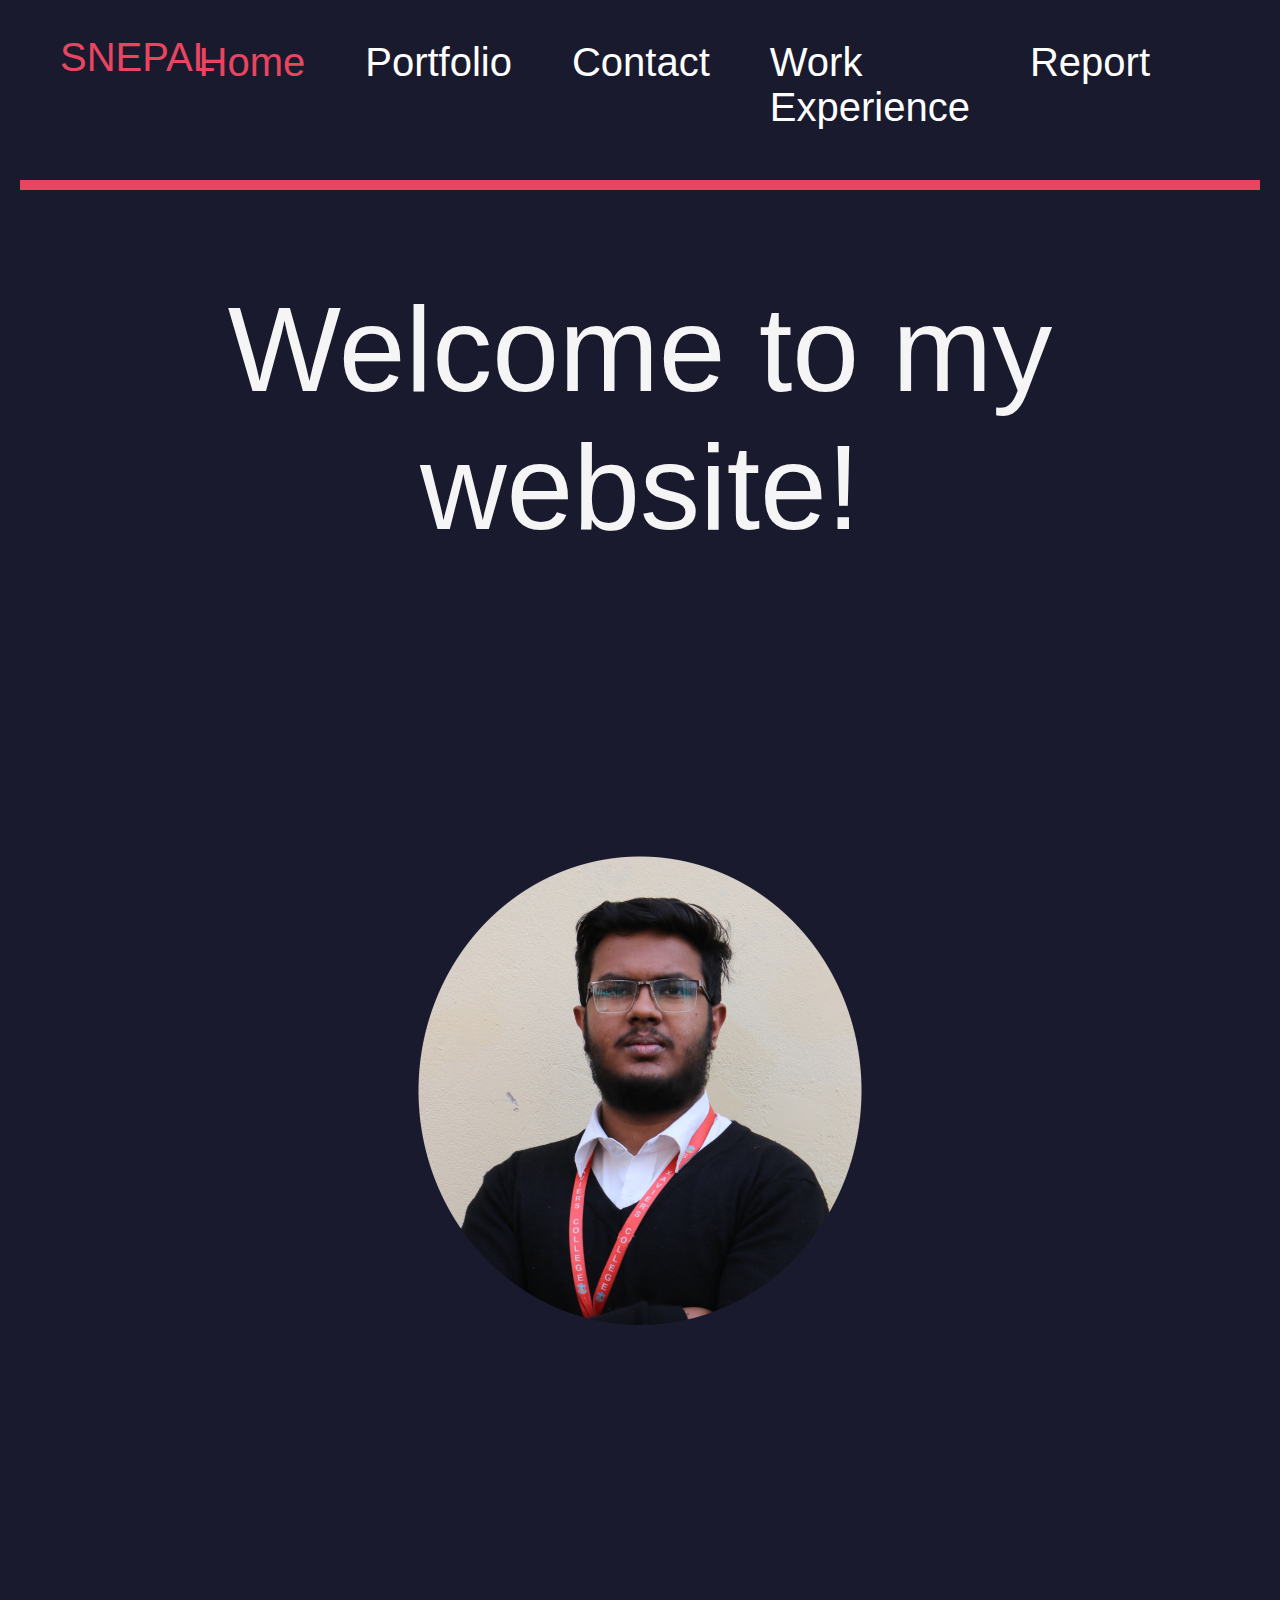
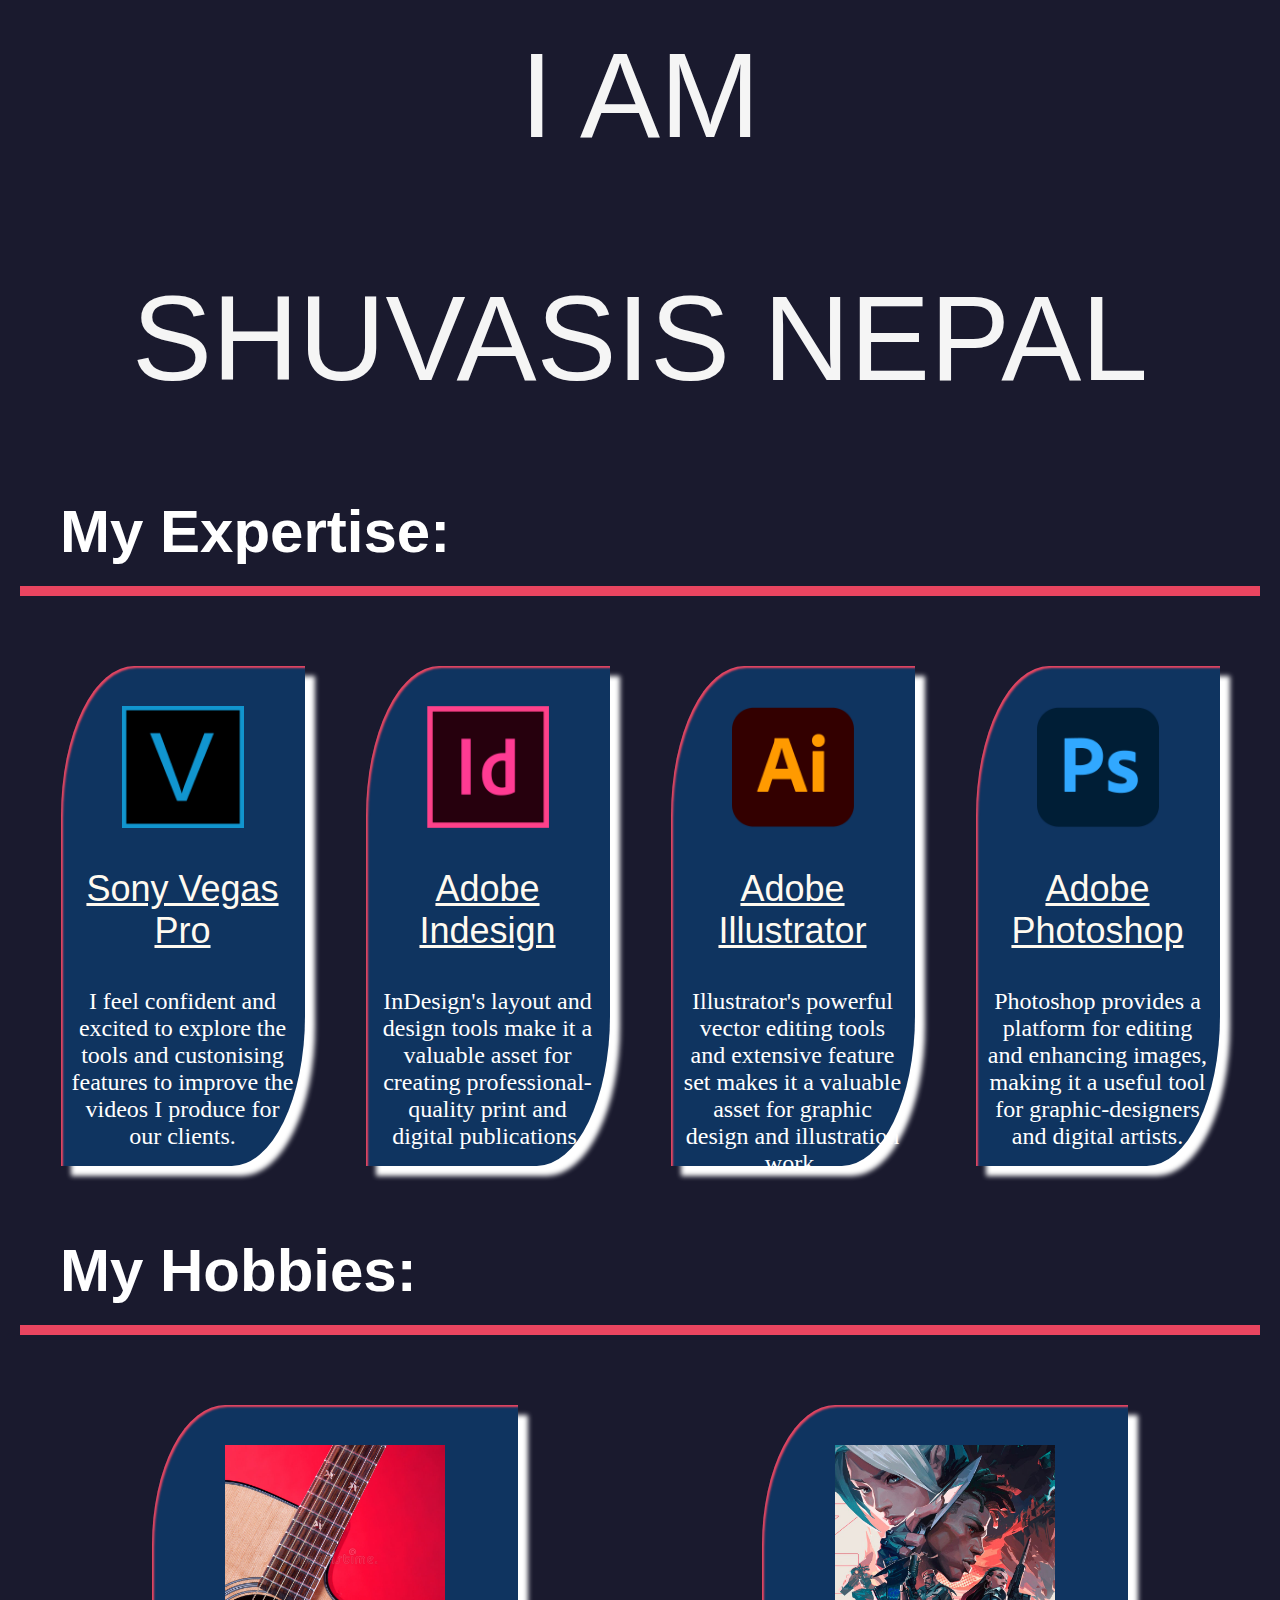
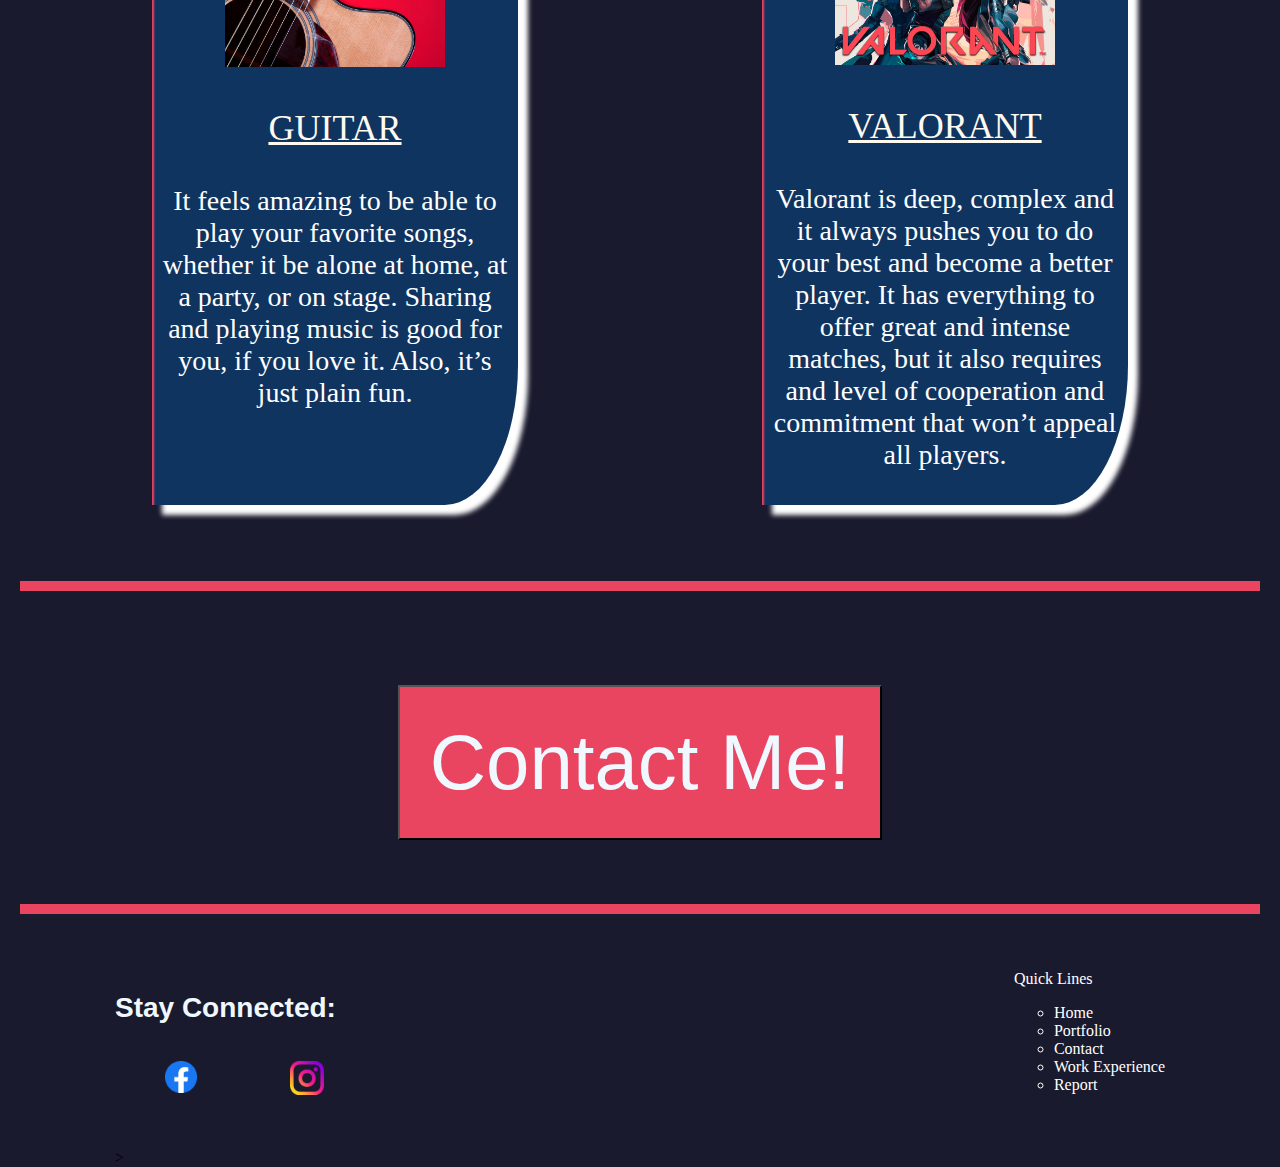
<file: index.html>
<!DOCTYPE html>
<html lang="en">
<head>
    <meta name="viewport" content="width=device-width, initial-scale=1.0">
    <title>Home</title>
    <link rel="stylesheet" href="./css/style.css">
</head>
<body>
    <div class="nav-bar">
        <a href="index.html" class="weblogo">SNEPAL</a>
        <nav>
            <ul class="nav-menu">
                <li class="nav-menu-item active"><a href="index.html">Home</a></li>
                <li class="nav-menu-item"><a href="portfolio.html">Portfolio</a></li>
                <li class="nav-menu-item"><a href="contact.html">Contact</a></li>
                <li class="nav-menu-item"><a href="workexperience.html">Work Experience</a></li>
                <li class="nav-menu-item"><a href="sitereport.html">Report</a></li>
            </ul>
                <!-- for the hamburger icon -->
                <div class="hamburger">
                    <span class="lines"></span>
                    <span class="lines"></span>
                    <span class="lines"></span>
                </div>
        </nav>
    </div>
    <hr class="pageline">
    <p class="introhead">Welcome to my website!</p>
    <div class="intro">
        <img class="shuvasisphoto" src="./img/Shuvasis.png" alt="Shuvasis Photo">
    </div>   
    <div>
        <p class="introhead">I AM</p>
        <p class="introhead">SHUVASIS NEPAL</p>
    </div>
    <div>
        <h1 class="pagehead">My Expertise:</h1>
        <hr class="pageline">
    </div>
    <div class="expertise">
        <div class="expertisebox">
            <img class="vegaslogo" src="./img/sony-vegas-logo-icon.png" alt="Vegas Logo">
            <br>
            <p class="expertisehead">Sony Vegas Pro</p>
            <p class="expertisetext">I feel confident and excited to explore the tools and custonising features to improve the videos I produce for our clients.</p>
        </div>
        <div class="expertisebox">
            <img class="vegaslogo" src="./img/4373068_adobe_indesign_logo_logos_icon.png" alt="Indesign Logo">
            <br>
            <p class="expertisehead">Adobe Indesign</p>
            <p class="expertisetext">InDesign's layout and design tools make it a valuable asset for creating professional-quality print and digital publications.</p>
        </div>
        <div class="expertisebox">
            <img class="vegaslogo" src="./img/adobe-illustrator-icon.png" alt="Illustrator Logo">
            <br>
            <p class="expertisehead">Adobe Illustrator</p>
            <p class="expertisetext">Illustrator's powerful vector editing tools and extensive feature set makes it a valuable asset for graphic design and illustration work.</p>
        </div>
        <div class="expertisebox">
            <img class="vegaslogo" src="./img/adobe-photoshop-icon.png" alt="Photoshop Logo">
            <br>
            <p class="expertisehead">Adobe Photoshop</p>
            <p class="expertisetext">Photoshop provides a platform for editing and enhancing images, making it a useful tool for graphic-designers and digital artists.</p>
        </div>
    </div>

    <div>
        <h1 class="pagehead">My Hobbies:</h1>
        <hr class="pageline">
    </div>
    <div class="hobbies">
        <div class="hobbiesbox">
            <img class="valologo" src="./img/guitar.jpg" alt="">
            <p class="hobbieshead">GUITAR</p>
            <p class="hobbiestext">It feels amazing to be able to play your favorite songs, whether it be alone at home, at a party, or on stage. Sharing and playing music is good for you, if you love it. Also, it’s just plain fun.</p>
        </div>
        <div class="hobbiesbox">
            <img class="valologo" src="./img/valorant.jpg" alt="">
            <p class="hobbieshead">VALORANT</p>
            <p class="hobbiestext">Valorant is deep, complex and it always pushes you to do your best and become a better player. It has everything to offer great and intense matches, but it also requires and level of cooperation and commitment that won’t appeal all players.</p>
        </div>
    </div>
    <br>
    <br>
    <hr class="pageline">
    <br>
    <br>
    <br>
    <div class="buttoncentre">
        <a href="contact.html"><button class="contactbutton">Contact Me!</button></a>
    </div>
    <br>
    <br>
    <br>
    <hr class="pageline">
    <footer><!--footer of the page-->
        <div class="footerdiv">
            <div>
                <h4 class="socialtext"> Stay Connected:</h4>
                <div class="socials">
                    <a href="https://www.facebook.com/shuvasis.nepal" target="_blank"><img class="fsocialicons" src="./img/facebook_logo.png" alt="Visit me at Facebook"></a>
                    <a href="https://www.instagram.com/n_shuvasis/" target="_blank"><img class="isocialicons" src="./img/insta_logo.png" alt="Visit me at Instagram"></a>
                </div>>
            </div> 
            <div>
                <p class="footertext">Quick Lines</p>
                <ul class="footer-menu">
                    <li class="footer-menu-item "><a href="index.html">Home</a></li>
                    <li class="footer-menu-item "><a href="portfolio.html">Portfolio</a></li>
                    <li class="footer-menu-item "><a href="contact.html">Contact</a></li>
                    <li class="footer-menu-item "><a href="workexperience.html">Work Experience</a></li>
                    <li class="footer-menu-item "><a href="sitereport.html">Report</a></li>
                </ul>
            </div>
        </div>
    </footer>
<script src="./js/index.js"></script>
</body>
</html>
</file>
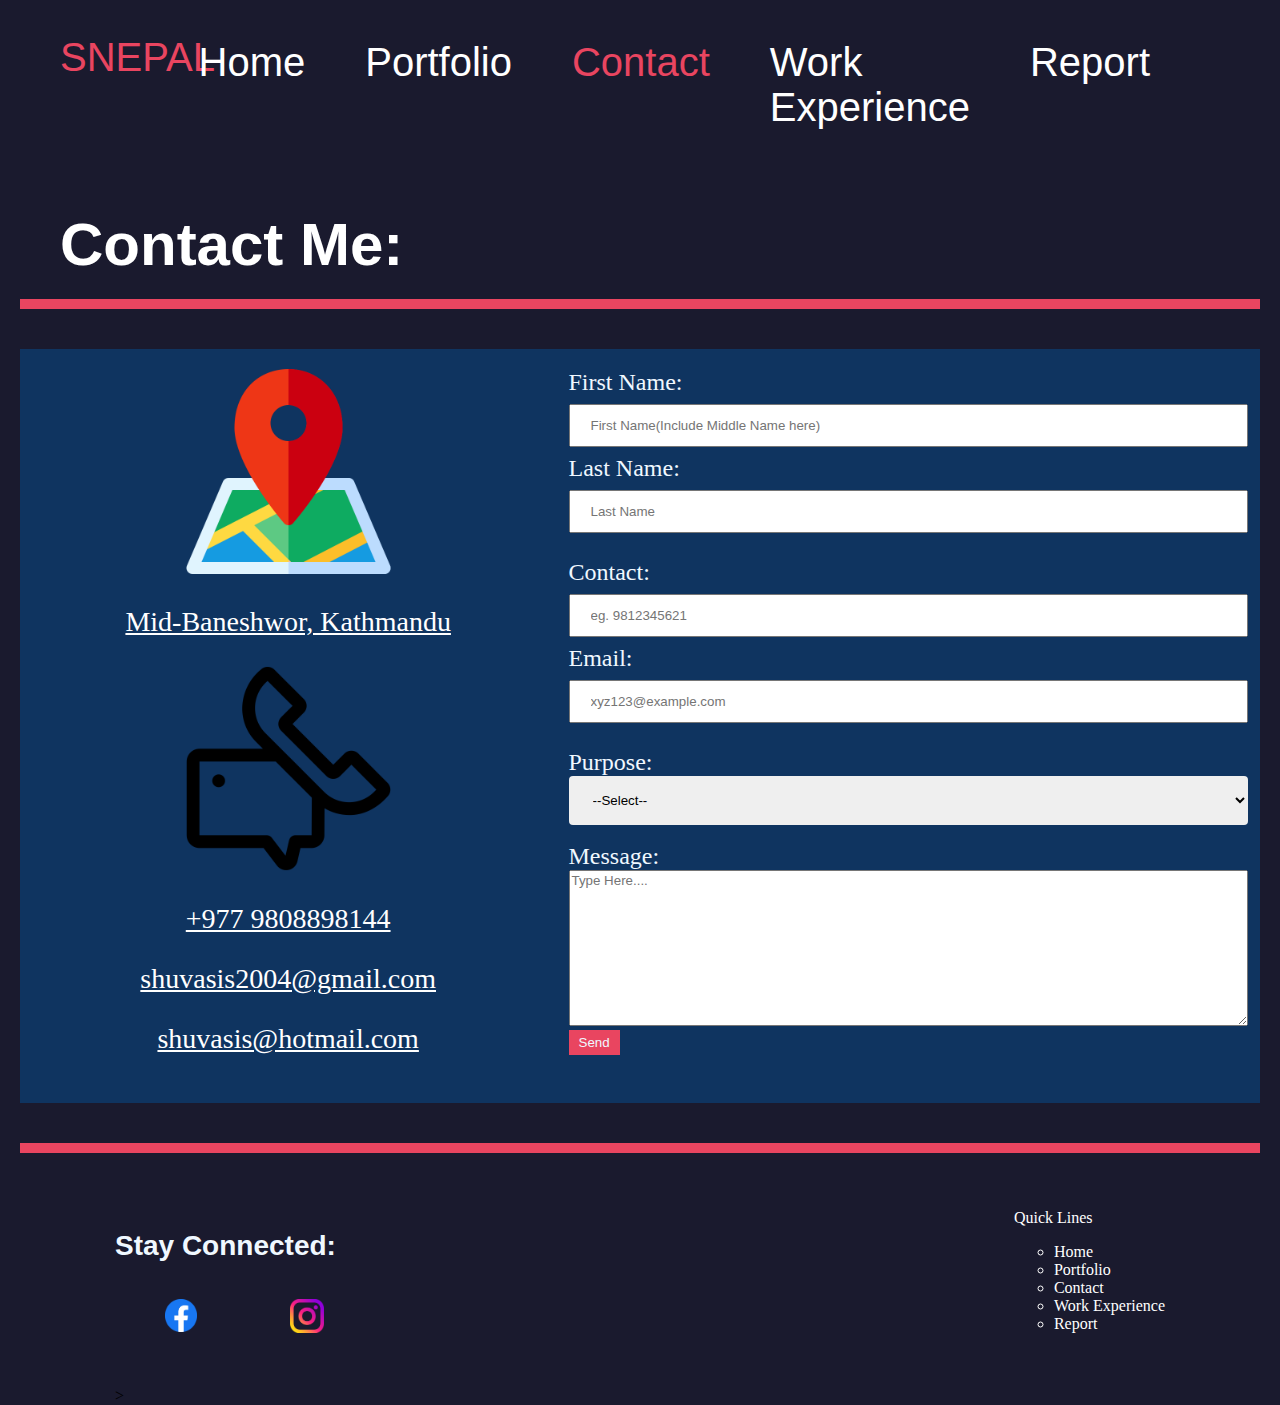
<file: contact.html>
<!DOCTYPE html>
<html lang="en">
<head>
    <meta name="viewport" content="width=device-width, initial-scale=1.0">
    <title>Contact</title>
    <link rel="stylesheet" href="css/style.css">
</head>
<body>
    <div>
        <nav class="nav-bar"><!--navigation bar for page-->
            <a href="index.html" class="weblogo">SNEPAL</a>
            <ul class="nav-menu">
                <li class="nav-menu-item "><a href="index.html">Home</a></li>
                <li class="nav-menu-item "><a href="portfolio.html">Portfolio</a></li>
                <li class="nav-menu-item active"><a href="contact.html">Contact</a></li>
                <li class="nav-menu-item "><a href="workexperience.html">Work Experience</a></li>
                <li class="nav-menu-item "><a href="sitereport.html">Report</a></li>
            </ul>
            <!-- for the hamburger icon -->
            <div class="hamburger">
                <span class="lines"></span>
                <span class="lines"></span>
                <span class="lines"></span>
            </div>
        </nav>
    </div>
    <div>
        <h1 class="pagehead">Contact Me:</h1>
        <hr class="pageline">
        <div>
            <div class="contactbox">
                <div class="infobox">
                    <img class="mapicon" src="./img/map.png" alt="">
                    <p class="infotext">Mid-Baneshwor, Kathmandu</p>
                    <img class="contacticon" src="./img/contact.png" alt="">
                    <p class="infotext">+977 9808898144</p>
                    <p class="infotext">shuvasis2004@gmail.com</p>
                    <p class="infotext">shuvasis@hotmail.com</p>
                </div>
                <div>
                    <form>
                        <label for="firstname">First Name:</label>
                        <input type="text" name="firstname" id="firstname" placeholder="First Name(Include Middle Name here)">
                        <label for="lastname">Last Name:</label>
                        <input type="text" name="lastname" id="lastname" placeholder="Last Name">
                        <br>
                        <br>
                        <label for="number">Contact:</label>
                        <input type="text" name="number" id="number" placeholder="eg. 9812345621">
                        <label for="email">Email:</label>
                        <input type="text" name="email" id="email" placeholder="xyz123@example.com">
                        <br>
                        <br>
                        <label for="purpose">Purpose:</label>
                        <select name="purpose" id="purpose">
                        <option value="S">--Select--</option>
                        <option value="M">Music</option>
                        <option value="G">Graphic Designing</option>
                        <option value="V">Video Editting</option>
                        <option value="M">Marketing</option>
                        </select>
                        <br>
                        <br>
                        <label for="message">Message: </label>
                        <br>
                        <textarea name="message" id="message" cols="30" rows="10" placeholder="Type Here...."></textarea>
                    </form>
                    <button class="sendbutton">Send</button>
                </div>
            </div>
        </div>
    </div>
    <hr class="pageline">
    <footer><!--footer of the page-->
        <div class="footerdiv">
            <div>
                <h4 class="socialtext"> Stay Connected:</h4>
                <div class="socials">
                    <a href="https://www.facebook.com/shuvasis.nepal" target="_blank"><img class="fsocialicons" src="./img/facebook_logo.png" alt="Visit me at Facebook"></a>
                    <a href="https://www.instagram.com/n_shuvasis/" target="_blank"><img class="isocialicons" src="./img/insta_logo.png" alt="Visit me at Instagram"></a>
                </div>>
            </div>
            <div>
                <p class="footertext">Quick Lines</p>
                <ul class="footer-menu">
                    <li class="footer-menu-item "><a href="index.html">Home</a></li>
                    <li class="footer-menu-item "><a href="portfolio.html">Portfolio</a></li>
                    <li class="footer-menu-item "><a href="contact.html">Contact</a></li>
                    <li class="footer-menu-item "><a href="workexperience.html">Work Experience</a></li>
                    <li class="footer-menu-item "><a href="sitereport.html">Report</a></li>
                </ul>
            </div>
        </div>
    </footer>
<script src="./js/index.js"></script>
</body>
</html>
</file>
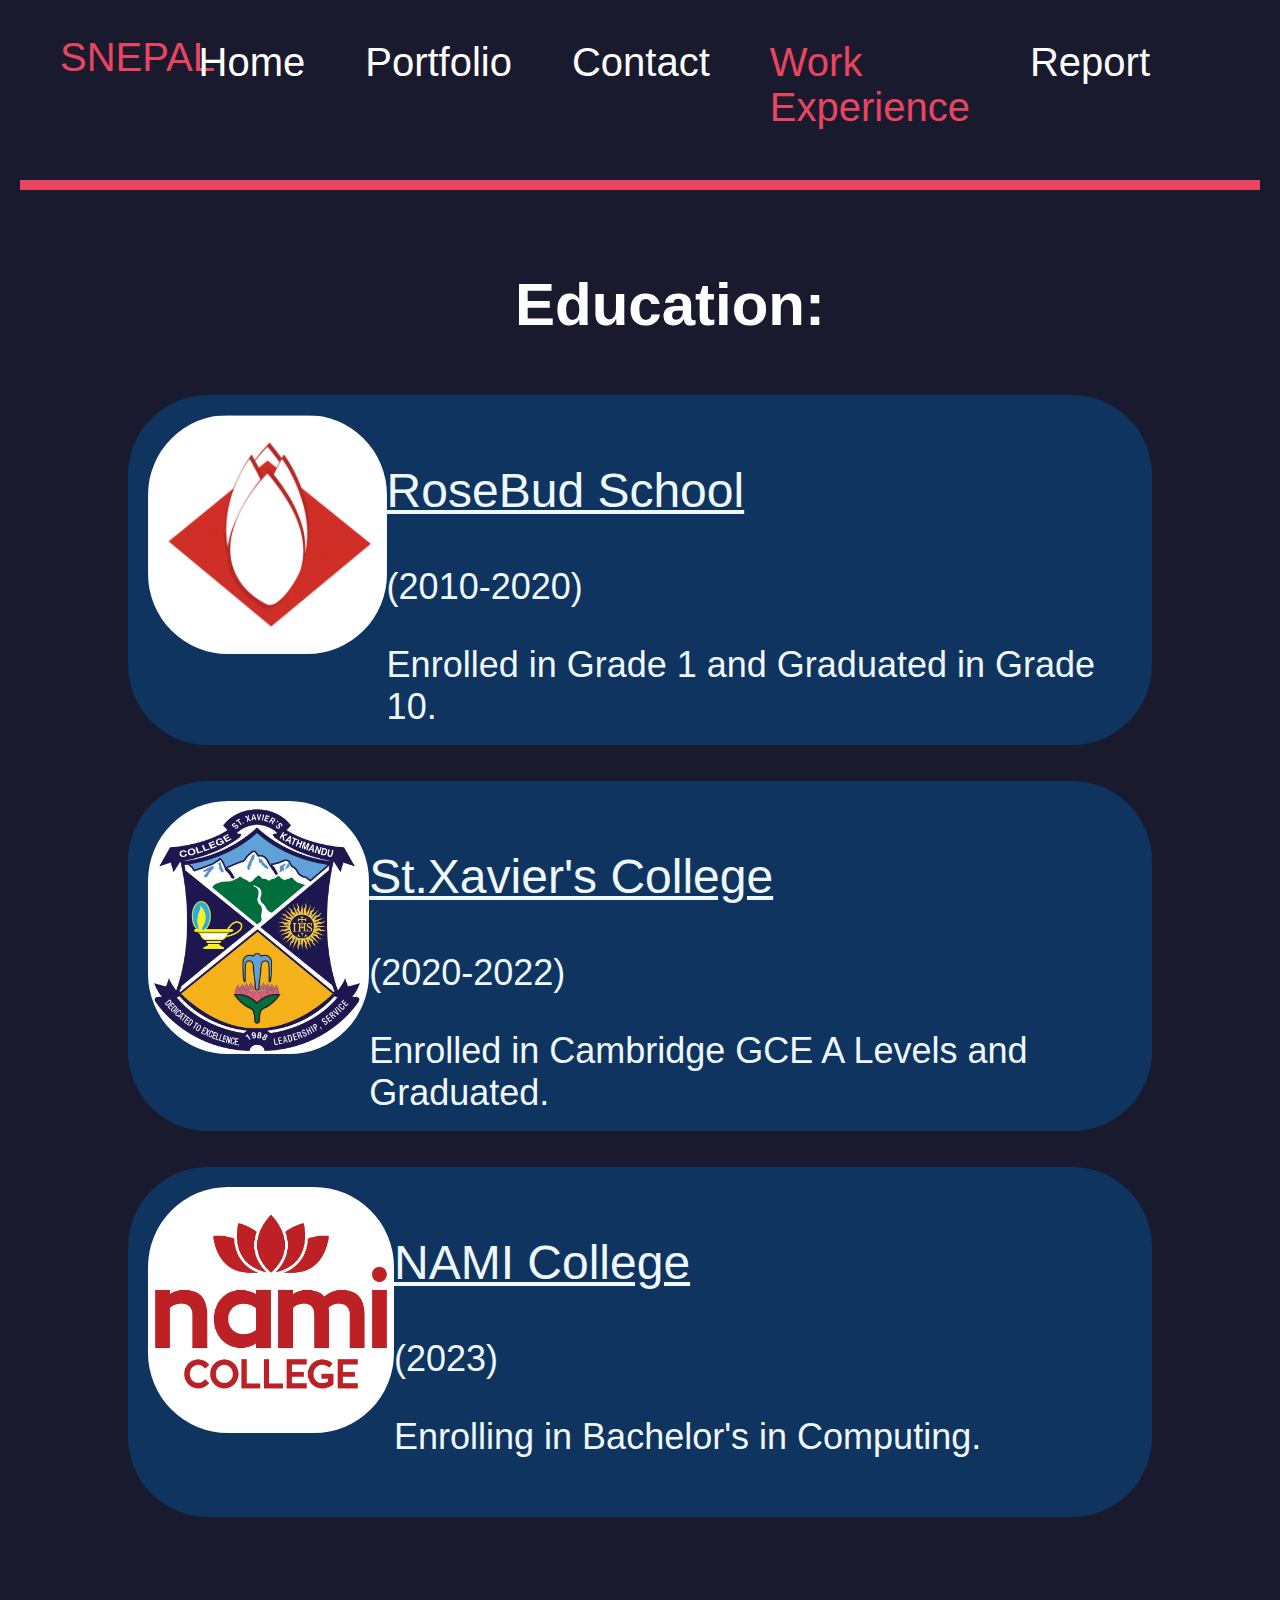
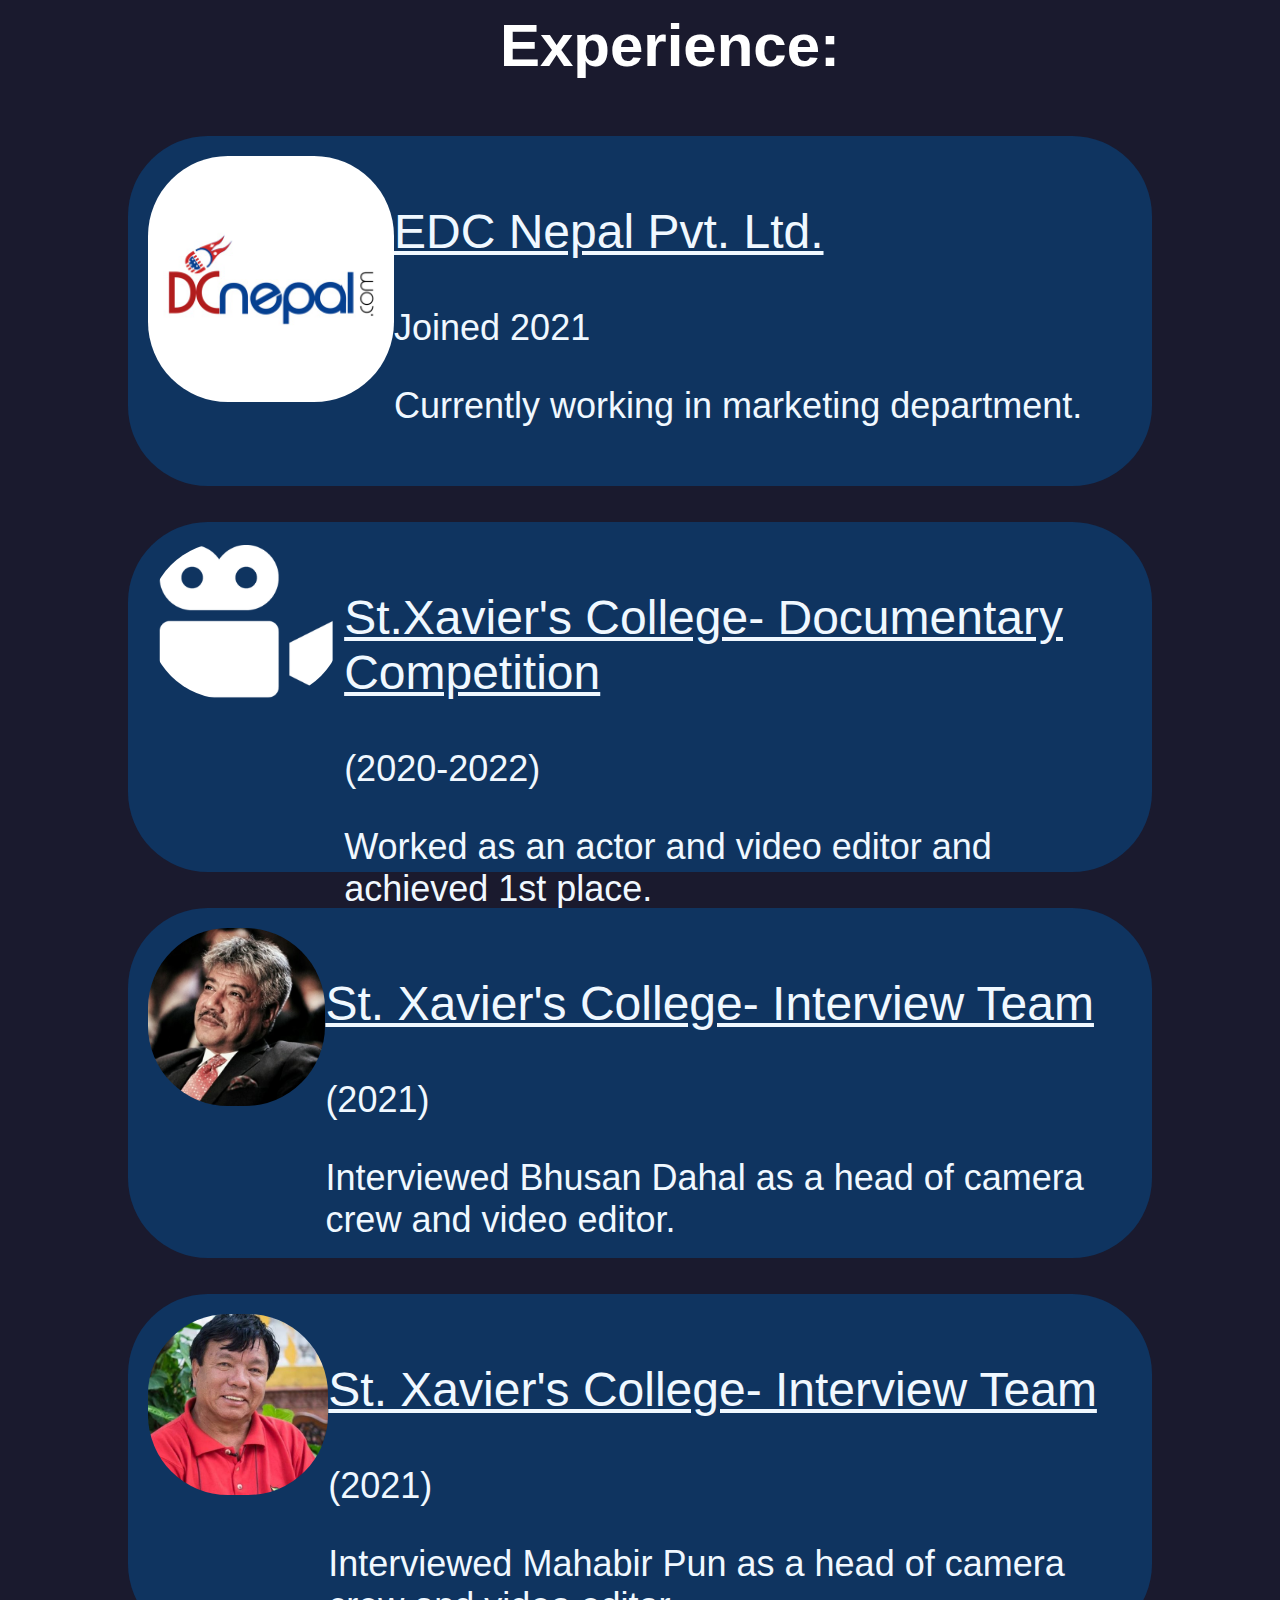
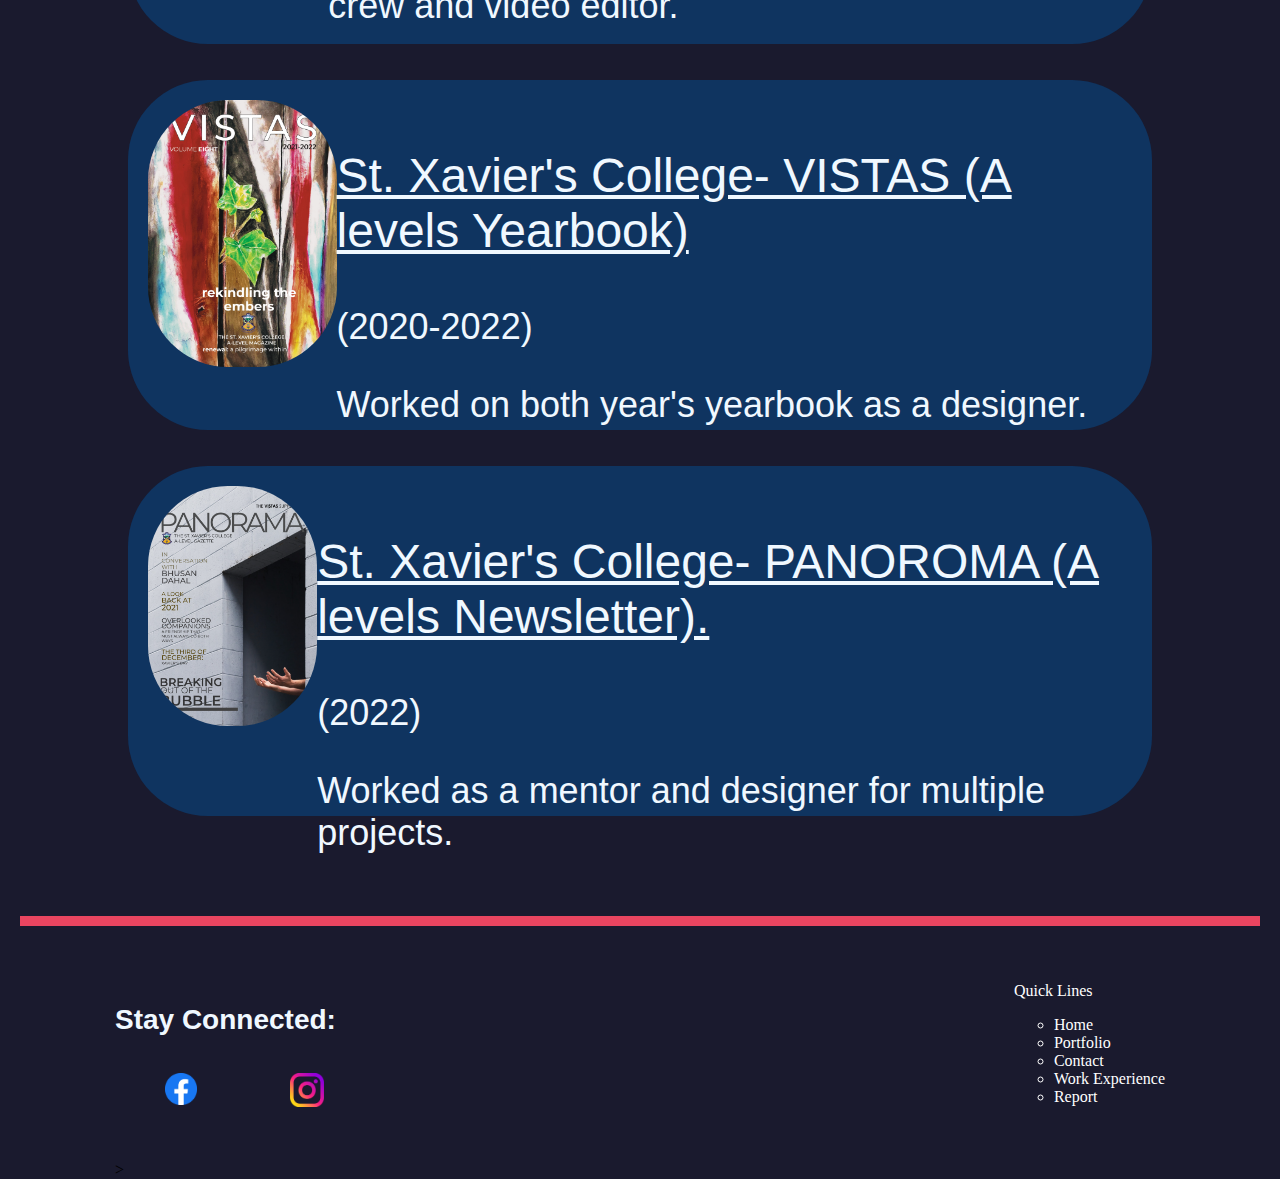
<file: workexperience.html>
<!DOCTYPE html>
<html lang="en">
<head>
    <meta name="viewport" content="width=device-width, initial-scale=1.0">
    <title>Work Experience</title>
    <link rel="stylesheet" href="css/style.css">
</head>
<body>
    <div>
        <nav class="nav-bar"><!--navigation bar for page-->
            <a href="index.html" class="weblogo">SNEPAL</a>
            <ul class="nav-menu">
                <li class="nav-menu-item "><a href="index.html">Home</a></li>
                <li class="nav-menu-item "><a href="portfolio.html">Portfolio</a></li>
                <li class="nav-menu-item "><a href="contact.html">Contact</a></li>
                <li class="nav-menu-item active"><a href="workexperience.html">Work Experience</a></li>
                <li class="nav-menu-item "><a href="sitereport.html">Report</a></li>
            </ul>
        </nav>
        <!-- for the hamburger icon -->
        <div class="hamburger">
            <span class="lines"></span>
            <span class="lines"></span>
            <span class="lines"></span>
        </div>
    </div>
    <hr class="pageline">
    <div class="educationtop">
        <h1 class="pagehead">Education:</h1>
        <br>
        <br>
        <div class="educationdiv">
            <div class="column">
                <img class="educationlogo" src="./img/rosebudlogo.png" alt="">
            </div>
            <div class="educationtext">
                <p class="educationhead">RoseBud School</p>
                <p>(2010-2020)</p>
                <p>Enrolled in Grade 1 and Graduated in Grade 10.</p>
            </div>
        </div>
        <br>
        <br>
        <div class="educationdiv">
            <div class="column">
                <img class="educationlogo" src="./img/xaviers_logo.png" alt="">
            </div>
            <div class="educationtext">
                <p class="educationhead">St.Xavier's College</p>
                <p>(2020-2022)</p>
                <p>Enrolled in Cambridge GCE A Levels and Graduated.</p>
            </div>
        </div>
        <br>
        <br>
        <div class="educationdiv">
            <div class="column">
                <img class="educationlogo" src="./img/Nami_college.jpg" alt="">
            </div>
            <div class="educationtext">
                <p class="educationhead">NAMI College</p>
                <p>(2023)</p>
                <p>Enrolling in Bachelor's in Computing.</p>
            </div>
        </div>
    </div>
    <br>
    <br>
    <br>
    <div class="experiencetop">
        <h1 class="pagehead">Experience:</h1>
        <br>
        <br>
        <div class="experiencediv">
            <div class="column">
                <img class="educationlogo" src="./img/dcnepal.jpg" alt="">
            </div>
            <div class="experiencetext">
                <p class="experiencehead">EDC Nepal Pvt. Ltd.</p>
                <p>Joined 2021</p>
                <p>Currently working in marketing department.</p>
            </div>
        </div>
        <br>
        <br>
        <div class="experiencediv">
            <div class="column">
                <img class="educationlogo" src="./img/video_camera_icon.jpg" alt="">
            </div>
            <div class="experiencetext">
                <p class="experiencehead">St.Xavier's College- Documentary Competition</p>
                <p>(2020-2022)</p>
                <p>Worked as an actor and video editor and achieved 1st place.</p>
            </div>
        </div>
        <br>
        <br>
        <div class="experiencediv">
            <div class="column">
                <img class="educationlogo" src="./img/bhusan_dahal.jpg" alt="">
            </div>
            <div class="experiencetext">
                <p class="experiencehead">St. Xavier's College- Interview Team</p>
                <p>(2021)</p>
                <p>Interviewed Bhusan Dahal as a head of camera crew and video editor.</p>
            </div>
        </div>
        <br>
        <br>
        <div class="experiencediv">
            <div class="column">
                <img class="educationlogo" src="./img/mahabir_pun.jpg" alt="">
            </div>
            <div class="experiencetext">
                <p class="experiencehead">St. Xavier's College- Interview Team</p>
                <p>(2021)</p>
                <p>Interviewed Mahabir Pun as a head of camera crew and video editor.</p>
            </div>
        </div>
        <br>
        <br>
        <div class="experiencediv">
            <div class="column">
                <img class="educationlogo" src="./img/vistas_page-0001.jpg" alt="">
            </div>
            <div class="experiencetext">
                <p class="experiencehead">St. Xavier's College- VISTAS (A levels Yearbook)</p>
                <p>(2020-2022)</p>
                <p>Worked on both year's yearbook as a designer.</p>
            </div>
        </div>
        <br>
        <br>
        <div class="experiencediv">
            <div class="column">
                <img class="educationlogo" src="./img/panaroma1.png" alt="">
            </div>
            <div class="experiencetext">
                <p class="experiencehead">St. Xavier's College- PANOROMA (A levels Newsletter).</p>
                <p>(2022)</p>
                <p>Worked as a mentor and designer for multiple projects.</p>
            </div>
        </div>
    </div>
    <br>
    <br>
    <br>
    <br>
    <br>
    <hr class="pageline">
    <footer><!--footer of the page-->
        <div class="footerdiv">
            <div>
                <h4 class="socialtext"> Stay Connected:</h4>
                <div class="socials">
                    <a href="https://www.facebook.com/shuvasis.nepal" target="_blank"><img class="fsocialicons" src="./img/facebook_logo.png" alt="Visit me at Facebook"></a>
                    <a href="https://www.instagram.com/n_shuvasis/" target="_blank"><img class="isocialicons" src="./img/insta_logo.png" alt="Visit me at Instagram"></a>
                </div>>
            </div>
            <div>
                <p class="footertext">Quick Lines</p>
                <ul class="footer-menu">
                    <li class="footer-menu-item "><a href="index.html">Home</a></li>
                    <li class="footer-menu-item "><a href="portfolio.html">Portfolio</a></li>
                    <li class="footer-menu-item "><a href="contact.html">Contact</a></li>
                    <li class="footer-menu-item "><a href="workexperience.html">Work Experience</a></li>
                    <li class="footer-menu-item "><a href="sitereport.html">Report</a></li>
                </ul>
            </div>
        </div>
    </footer>
<script src="./js/index.js"></script>
</body>
</html>
</file>
<file: css/style.css>
body{
    margin: 0;
    padding: 0;
    background-color: #1A1A2E;
}

html {
    box-sizing: border-box;
}

.nav-bar{
    background-color: #1A1A2E;
}

.nav-menu{
    list-style-type: none;
    margin: 0;
    padding: 10px;
    display: flex;
    flex-direction: row;
    justify-content: right;
    padding-right: 100px;
}

.nav-menu-item{
    font-size: 40px;
    font-family: 'Segoe UI', Tahoma, Geneva, Verdana, sans-serif;
    padding: 30px;
    border-radius: 50px;
    transition: 0.5s;
}

.nav-menu-item > a{
    text-decoration: none;
    color: white;
}

.nav-menu-item:hover{
    background-color: #0F3460;
    transform: scale(1.05);
}

.weblogo{
    float: left;
    display: block;
    font-size: 40px;
    color: #E94560;
    text-decoration: solid;
    font-family: 'Gill Sans', 'Gill Sans MT', Calibri, 'Trebuchet MS', sans-serif;
    padding: 35px 60px;
    transition: linear;
}


.active > a{
    color: #E94560;
}

.footerdiv{
    display: flex;
    background-color: #1A1A2E;
    justify-content: space-around;
}

.footertext{
    color: white;
}

.footer-menu-item > a{
    text-decoration: none;
    color: white;

}

.footer-menu{
    list-style: circle;
}

.footer-menu-item{
    color: white;

}

.footer-menu-item :hover{
    text-decoration: underline;

}

.pagehead{
    font-size: 60px;
    font-family:'Franklin Gothic Medium', 'Arial Narrow', Arial, sans-serif;
    padding-left: 60px;
    color: white;
    margin-bottom: 20px;
}

.pageline{
    margin: 10px 20px 40px 20px;
    background-color: #E94560;
    padding: 5px;
    border: #E94560;
}

.contactbox{
    background-color: #0F3460;
    margin: 0 20px 40px 20px;
    display: flex;
    justify-content: space-around;
    padding: 20px 0px;
}

input[type=text] {
    width: 100%;
    padding: 12px 20px;
    margin: 8px 0;
    box-sizing: border-box;
  }

  select {
    width: 100%;
    padding: 16px 20px;
    border: none;
    border-radius: 4px;
  }

  textarea{
    width: 100%;
    font-family: sans-serif;
  }
  
  label{
    font-size: 24px;
    color: aliceblue;
  }

.sendbutton{
    background-color: #E94560;
    border: none;
    padding: 5px 10px;
    display: flex;
    justify-content: center;
    cursor: pointer;
    color: aliceblue;
}

.intro{
    display: flex;
    justify-content: center;
}

.shuvasisphoto{
    width: 50%;
    transition: 1s;
    border-radius: 50%; 
    transition: 1s;
    align-items: center;
}

.introhead{
    font-size: 120px;
    font-family: Impact, Haettenschweiler, 'Arial Narrow Bold', sans-serif;
    text-align: center;
    color: whitesmoke;
    margin: 5px;
    padding: 50px;
}

.shuvasisphoto:hover{
    transform: scale(1.1);
    box-shadow: 20px 10px 5px white;
}

.expertise{
    display: flex;
    flex-direction: row;
    justify-content: space-around;
    padding: 30px;
}

.expertisebox{
    width: 20%;
    height: 500px;
    border-top-right-radius: 0%;
    border-bottom-left-radius: 0%;
    border-bottom-right-radius: 30%;
    border-top-left-radius: 30%;
    box-shadow: 10px 10px 5px white, 2px 2px 2px #E94560 inset;
    background-color: #0F3460;
    transition: 1.5s;
    text-align: center;

}

.expertisebox:hover{
    transform: scale(1.2);
    box-shadow: 10px 10px 10px #E94560;
}

.vegaslogo{
    width: 50%;
    padding-top: 40px;
}

.expertisehead{
    font-size: 36px;
    font-family: Verdana, Geneva, Tahoma, sans-serif;
    color: floralwhite;
    text-decoration: underline;
}

.expertisetext{
    font-size: 24px;
    padding: 0 10px;
    font-family: Cambria, Cochin, Georgia, Times, 'Times New Roman', serif;
    color: white;
    text-align: center;

}

.hobbiesbox{
    width: 30%;
    height: 700px;
    border-top-right-radius: 0%;
    border-bottom-left-radius: 0%;
    border-bottom-right-radius: 20%;
    border-top-left-radius: 20%;
    box-shadow: 10px 10px 5px white, 2px 2px 2px #E94560 inset;
    background-color: #0F3460;
    transition: 1.5s;
    text-align: center;

}

.hobbies{
    display: flex;
    justify-content: space-around;
    padding: 30px;
}

.hobbiesbox:hover{
    transform: scale(1.1);
    box-shadow: 10px 10px 10px #E94560;
}

.contactbutton{
    padding: 30px;
    font-size: 78px;
    text-align: center;
    background-color: #E94560;
    transition: 0.5s;
    color: aliceblue;
}

.buttoncentre{
    display: flex;
    justify-content: center;
}

.contactbutton a{
    text-decoration: none;
    color: white;
}

.contactbutton:hover{
    transform: scale(1.3);
}

.mapicon{
    width: 40%;
}

.contacticon{
    width:40%;
}

.infobox{
    text-align: center;
}

.infotext{
    font-size: 28px;
    color: white ;
    text-decoration: solid underline;
}

.valologo{
    width: 60%;
    padding-top: 40px;
}

.hobbiestext{
    font-size: 28px;
    padding: 0 10px;
    font-family: Cambria, Cochin, Georgia, Times, 'Times New Roman', serif;
    color: white;
    text-align: center;
}

.hobbieshead{
    font-size: 36px;
    font-family:'Times New Roman', Times, serif; 
    color: floralwhite;
    text-decoration: underline;
}

.educationdiv{
     width: 80%;
     height: 350px;
     background-color: #0F3460;
     padding: 20px;
     display: flex;
     border-radius: 80px;
     flex-flow: row;
}

.educationtop{
    display: flex;
    flex-direction: column;
    justify-content: center;
    align-items: center;
}

.educationlogo{
    max-width: 100%;
    max-height: 100%;
    border-radius: 80px;
}

.experiencetop{
    display: flex;
    flex-direction: column;
    justify-content: center;
    align-items: center;
}

.experiencelogo{
    max-width: 100%;
    max-height: 100%;
    border-radius: 80px;
}

.experiencediv{
    width: 80%;
     height: 350px;
     background-color: #0F3460;
     padding: 20px;
     display: flex;
     border-radius: 80px;
}

.column{
    width: 25%;
}

.educationtext{
    font-family: Impact, Haettenschweiler, 'Arial Narrow Bold', sans-serif;
    color: aliceblue;
    font-size: 36px;
}

.educationhead{
    font-size: 48px;
    text-decoration: underline;
}

.experiencetext{
    font-family: Impact, Haettenschweiler, 'Arial Narrow Bold', sans-serif;
    color: aliceblue;
    font-size: 36px;
}

.experiencehead{
    font-size: 48px;
    text-decoration: underline;
}

*,
*::before,
*::after {
    box-sizing: inherit;
}


section img {
    width: 100%;
}

section {
    max-width: 1200px;
    margin: 0 auto;
}

section ul {
    list-style-type: none;
    padding: 0;
    margin: 0;
}

figure{
    margin: 0 0 0.5rem 0;
    padding: 0;
    border: 15px solid #0F3460;
    border-radius: 5px;
    display: grid;
    grid-template-rows: repeat(3, auto);
    grid-template-columns: 1fr;
    transition: 1s;
}
figure img {
    grid-row: 1/3;
    grid-column: 1/2;
    height: 100%;
}

@media (min-width:950px){
    #portfolio ul{
        display: grid;
        grid-template-columns: repeat(3,1fr);
        gap: 1%;
    }
    .row-span2{
        grid-row: span 2;
    }
    .col-span2{
        grid-column: span 2;
    }
    .col-span3{
        grid-column: span 3;
    }
    
}

@media (max-width:1020px){
    .expertise{
        display: flex;
        flex-flow: column wrap;
        justify-content: center;
        align-items: center;
        padding: 30px;
    }
    
    .expertisebox{
        width: 60%;
        height: 600px;
        margin-bottom: 80px;
    }
    .hobbiesbox{
        width: 70%;
        height: 750px;
        margin-bottom: 80px;
    }
    
    .hobbies{
        display: flex;
        flex-flow: column wrap;
        justify-content: center;
        align-items: center;
        padding: 30px;
    }

    .contactbox{
        display: flex;
        flex-flow: column wrap;
        justify-content: center;
        padding: 20px 20px;
    }

    
}

.hamburger {
    display: none;
    cursor: pointer;
}

.lines{
    display: block;
    width: 25px;
    height: 3px;
    margin: 5px auto;
    transition: all 0.3s ease-in-out;
    background-color: #E94560;

}
.weblogo{
    animation: color 1s linear infinite;
}

@keyframes color {
    0%{
        color: aqua;
    }
    25%{
        color: #E94560;
    }
    50%{
        color: aquamarine;
    }
    75%{
        color: yellow;
    }
    100%{
        color: green;
    }
}

@media(max-width: 1260px) {
    .hamburger {
        display: block;
        padding: 50px 50px;
        position: relative;
        float: right;
        cursor: pointer;
    }

    .pageline{
        display: none   ;
    }

    .show .lines:nth-child(1) {
        transform: translateY(8px) rotate(45deg);
    }

    .show .lines:nth-child(2) {
        opacity: 0;
    }

    .show .lines:nth-child(3) {
        transform: translateY(-8px) rotate(-45deg);
    }

    .nav-menu {
        position: fixed;
        right: -200%;
        height: 100vh;
        gap: 0;
        flex-direction: column;
        width: 50%;
        text-align: right;
        transition: 0.4s;
        background-color: #1A1A2E;
    }

    .nav-menu-item {
        margin: 15px 0;
    }

    .show {
        right: 0;
    }

}

@media (max-width:1000px){
    .column{
        width: 100%;
    }
    .educationdiv{
        width: 100%;
        height: 900px;
        background-color: #0F3460;
        padding: 20px;
        display: flex;
        border-radius: 80px;
        flex-flow: column;
   }
   .experiencediv{
    width: 100%;
    height: 1300px;
    background-color: #0F3460;
    padding: 20px;
    display: flex;
    border-radius: 80px;
    flex-flow: column;
}
}

.socials{
    display: flex;
}

.fsocialicons{
    position: relative;
    width: 10%;
    left: 50px;
    padding-bottom: 50px;
}

.socialtext{
    color: aliceblue;
    font-size: 28px;
    font-family:Verdana, Geneva, Tahoma, sans-serif;
}

.isocialicons{
    position: relative;
    width: 10%;
    right: 150px;
    padding-bottom: 50px;
}

.report{
    text-align: left;
    padding-top: 10px;
}

.reporttext{
    text-align: left;
    color: aliceblue;
    font-size: 24px;
    padding: 0 40px;
}

.progressimg{
    display: flex;
    width:60%;
    height:40%;    
    overflow:hidden;
    padding: 10px;
    flex-flow: column;
}

.progressimg img{
    min-width:100%;
}

.progress{
    display: flex;
    justify-content: center;
}

.validationtext{
    font-size: 19px;
    color: aliceblue;
}

@media (max-width:700px) {
    .progress{
        flex-flow: column;
        align-items: center;
    }
    
}
</file>
